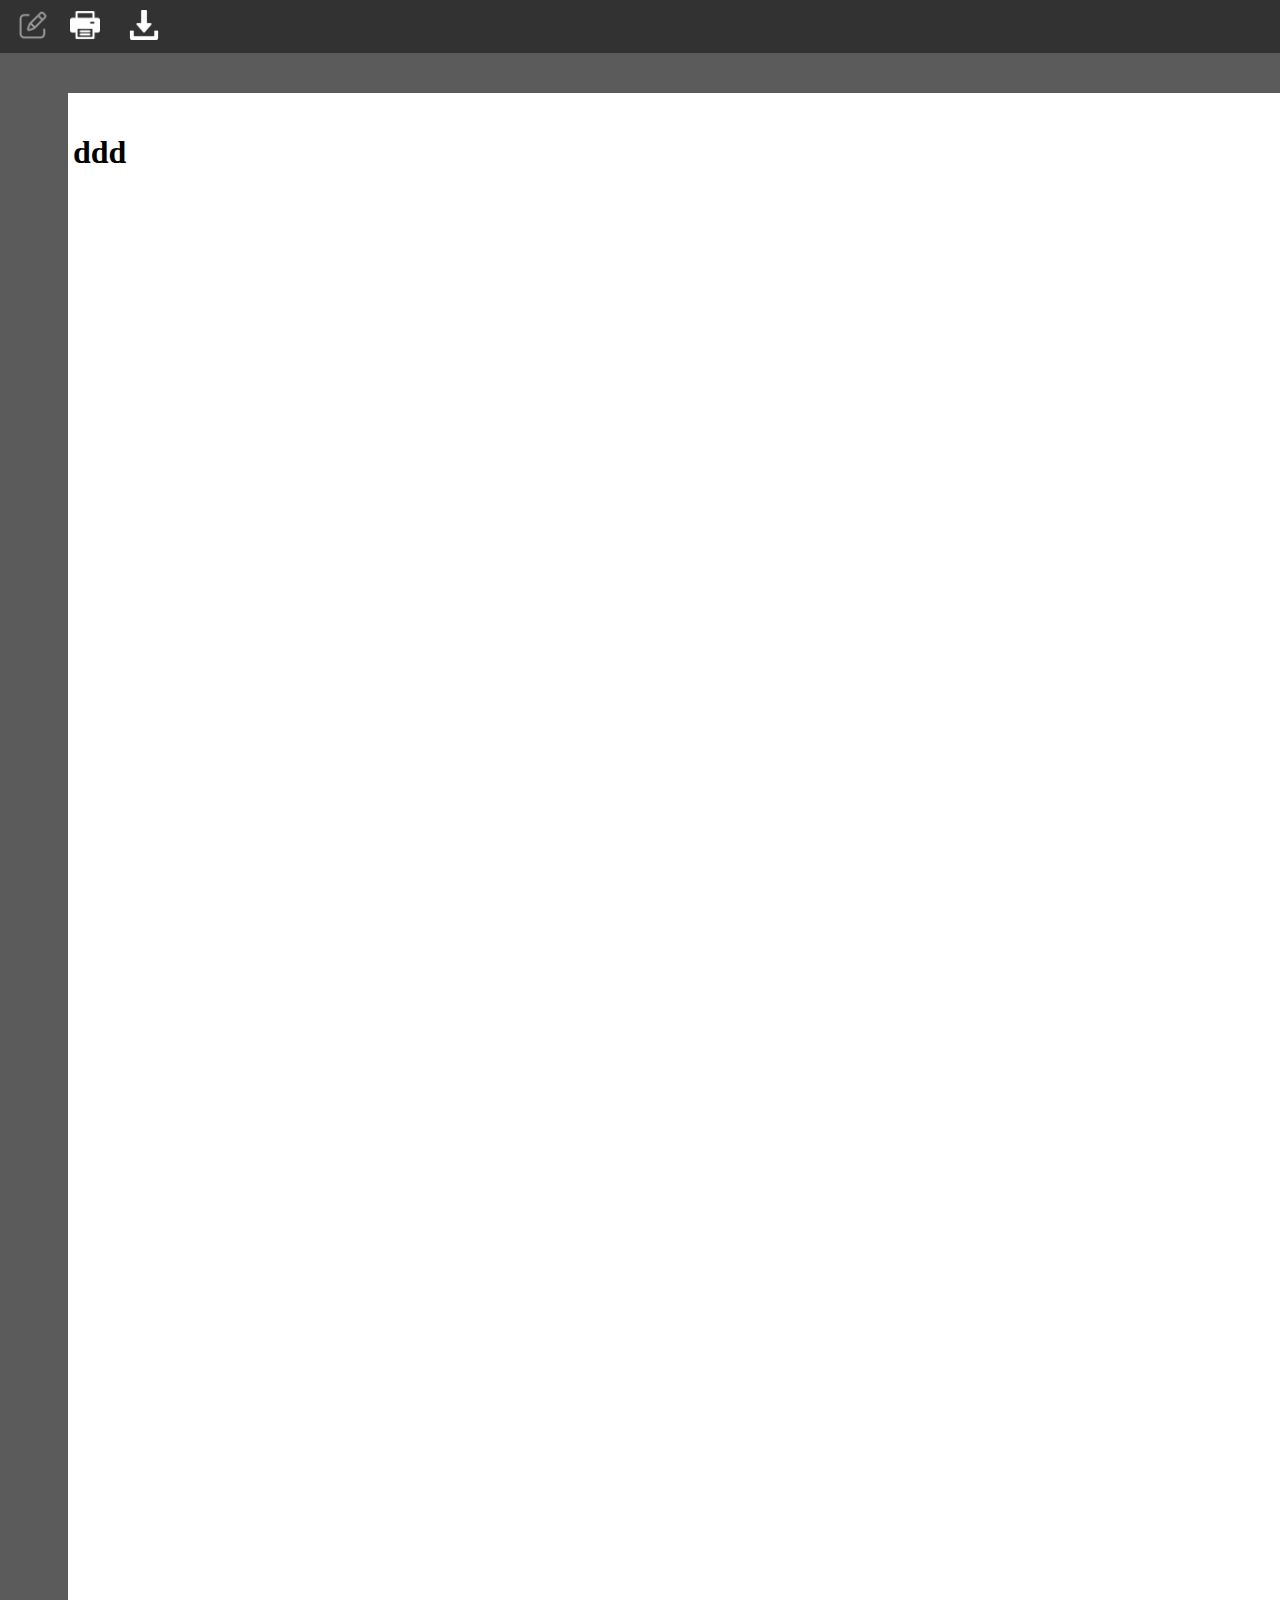
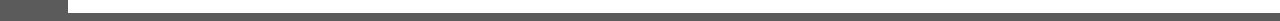
<file: file.html>
<!DOCTYPE html>
<html>
    <head>
        <title>Doküman</title>
        <link rel="stylesheet" href="style.css">
        <style>

        </style>
    </head>
    <body class="doc_body">
        <header class="document_header">
            <div>
                <button class="btn_not-allowed" title="You can't edit this file"><img class="doc_btn-img" src="icons/edit.png" alt="edit"></button>
                <button class="btn_normal"><img class="doc_btn-img" src="icons/print.png" alt="print"></button>
                <button class="btn_normal"><img class="doc_btn-img" src="icons/download.png" alt="download"></button>
            </div>
            <!--
            <div>
                <p id="page_num"></p>
            </div>
            -->
            <div>
                <button class="logo_document">EDITOR+</button>
            </div>
        </header>
        <nav></nav>
        <article>
            <div class="document_content">
                <h1>ddd</h1>
            </div>
        </article>
        <footer></footer>
    </body>
</html>
</file>
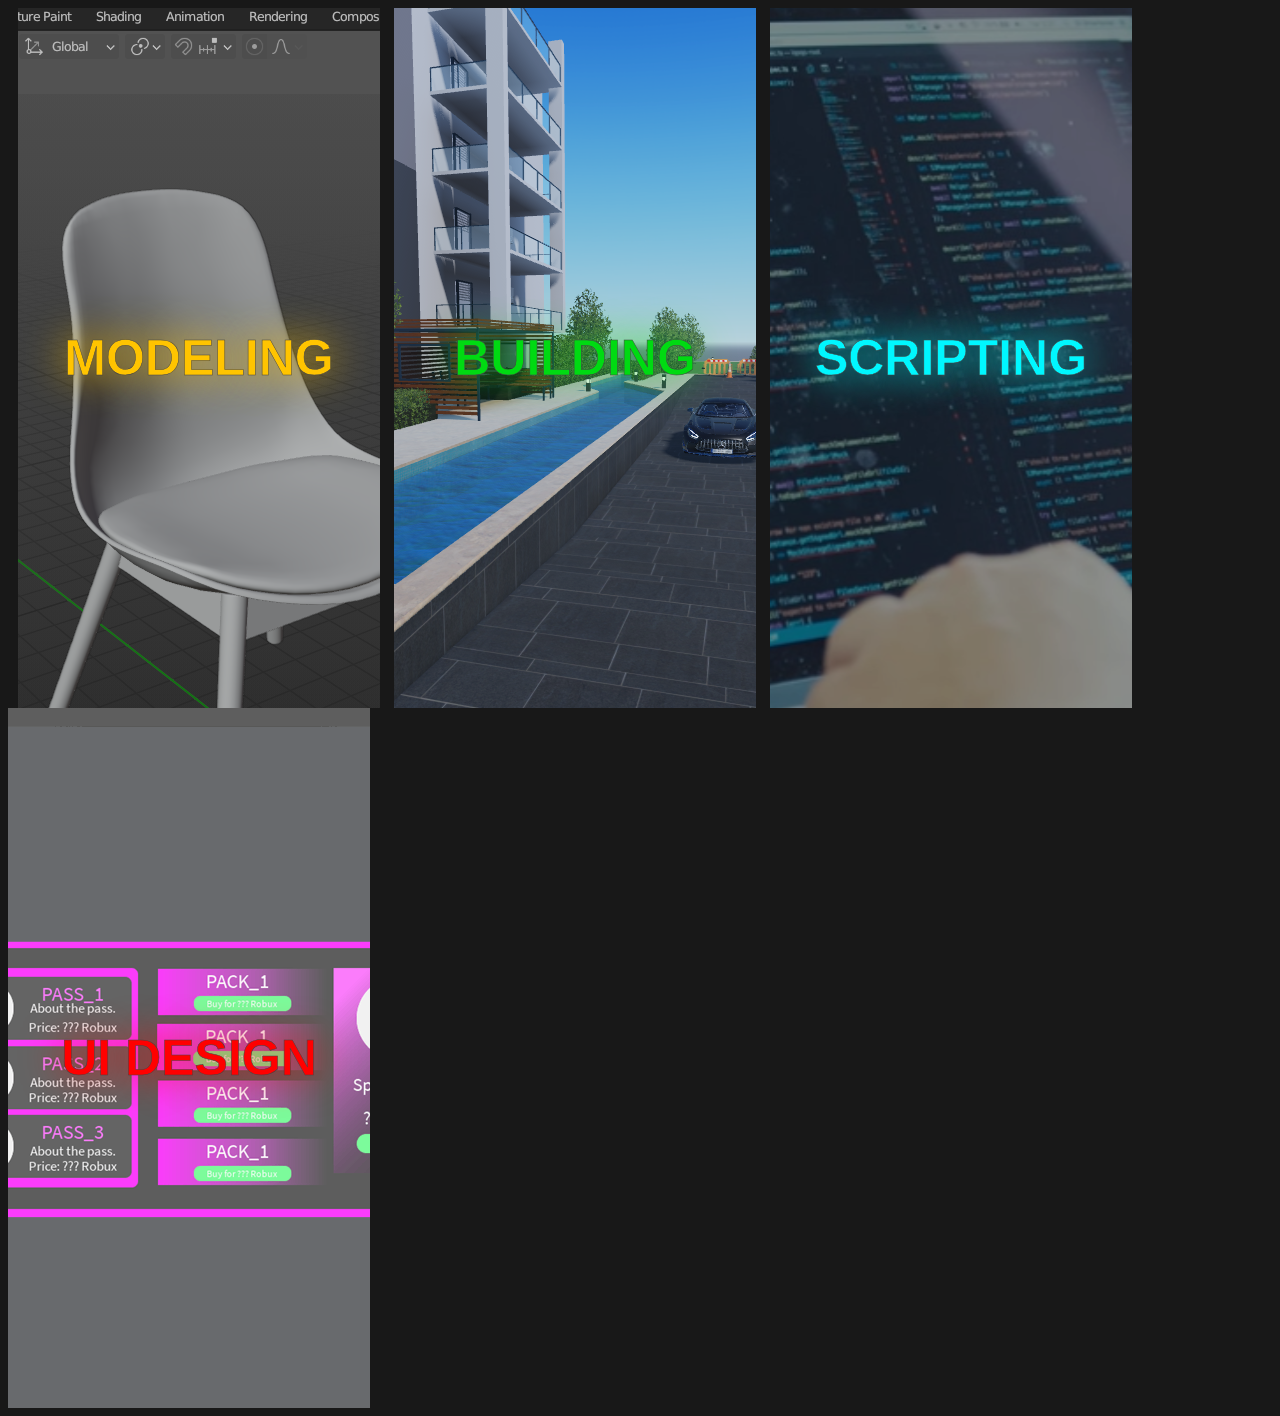
<file: select.html>
<!DOCTYPE html>
<html>
    <head>
        <title>Select a Category</title>
        <link rel="stylesheet" href="style.css">
        <link rel="preconnect" href="https://fonts.googleapis.com">
        <link rel="preconnect" href="https://fonts.gstatic.com" crossorigin>
        <link href="https://fonts.googleapis.com/css2?family=Poppins:wght@500&display=swap" rel="stylesheet">
    </head>
    

    <body id="body-select">
        
        <div>
            <button onclick="document.location.href='models.html'" class="select-btn" id="s-btn-1"><span class="text-sl-1">MODELING</span></button>
            <button onclick="document.location.href='building.html'" class="select-btn" id="s-btn-2"><span class="text-sl-2">BUILDING</span></button>
            <button onclick='parent.location="https://www.youtube.com/channel/UCq1EYDsI3Ej8QtbDv2ij42Q"' class="select-btn" id="s-btn-3"><span class="text-sl-3">SCRIPTING</span></button>
            <button class="select-btn" id="s-btn-4"><span class="text-sl-4">UI DESIGN</span></button>
        </div>
    </body>
</html>
</file>
<file: style.css>
::-webkit-scrollbar{
    display: none;
    visibility: hidden;
    opacity: 0;
    -ms-overflow-style: none;
    scrollbar-width: none; /* Firefox */
}

/*      INDEX       */
.about-me{
    height: 150px;
    width: 1350px; 
    margin-left: 55px;
    margin-top: 30px;
    text-indent: 20px;
    padding-top: 5px;
    padding-left: 40px;
    border-radius: 5px;
    box-shadow: 0px 0px 40px 10px rgb(196, 196, 196);
    font-family:'Segoe UI', Tahoma, Geneva, Verdana, sans-serif;
    }

    .talents{
    height: 170px;
    width: 1350px; 
    margin-left: 55px;
    margin-top: 30px;
    text-indent: 20px;
    padding-top: 5px;
    padding-left: 40px;
    border-radius: 5px;
    box-shadow: 0px 0px 40px 10px rgb(196, 196, 196);
    font-family:'Segoe UI', Tahoma, Geneva, Verdana, sans-serif;
    }
    
    .payment{
    height: 570px;
    width: 1350px; 
    margin-left: 55px;
    margin-top: 30px;
    text-indent: 20px;
    padding-top: 5px;
    padding-left: 40px;
    border-radius: 5px;
    box-shadow: 0px 0px 40px 10px rgb(196, 196, 196);
    font-family:'Segoe UI', Tahoma, Geneva, Verdana, sans-serif;
    }

    #payment-type{
        margin-top: 40px;
        width: 400px;
        height: 200px;
        font-size: medium;
        font-weight: lighter;
        border: 2px solid;
        border-color: gray;
        background-color: rgba(227, 227, 227, 0.404);
    }

    #payment-table{
        margin-top: -200px;
        margin-left: 650px;
        text-align: center;
        width: 500px;
        height: 300px;
        font-size: medium;
        font-weight: lighter;
        border: 2px solid;
        border-color: gray;
        background-color: rgba(244, 244, 244, 0.404);
    }

    .robux-logo{
        -webkit-user-drag: none;
        width: 20px;
        height: 22px;
    }
    #b{
        background-color: rgba(208, 208, 208, 0.745);
    }
    .swal2-title{
        font-family: 'Segoe UI', Tahoma, Geneva, Verdana, sans-serif;
    }
    .swal2-html-container{
        font-family: 'Segoe UI', Tahoma, Geneva, Verdana, sans-serif;
    }
    .swal2-image{
        -webkit-user-drag: none;
    }

    #ptable{
        width: 150px;
        height: 70px;
        cursor: pointer;
        border-radius: 3px;
        border: none;
        font-weight: bold;
        background-color: rgb(0, 94, 157);
        color: white;
        font-family: 'Segoe UI', Tahoma, Geneva, Verdana, sans-serif;
    }

/*      FILE EDITOR PAGE     */


#b1{
    font-family: 'Segoe UI', Tahoma, Geneva, Verdana, sans-serif;
    font-size: large;
    font-size: 100px;
    text-align: center;
    color: rgb(40, 211, 211);
}
.header_text{
    height: 350px;
    width: 1520px;
    background-color: rgb(44, 44, 44);
    margin-top: -100px;
    margin-left: -10px;
}
.doc_body{
    background-color: rgb(91, 91, 91);
}
.document_header{
    background-color: rgb(50, 50, 50);
    margin-left: -10px;
    width: 1520px;
    height: 55px;
    margin-top: -10px;
}

.doc_btn-img{
    height: 30px;
    width: 30px;
    margin-top: -50px;
    -webkit-user-drag: none;
}
.btn_not-allowed{
    cursor: no-drop;
    height: 30px;
    width: 30px;
    border: none;
    opacity: 50%;
    margin-top: 0px;
    margin-right: 25px;
    padding-top: 30px;
    padding-left: 20px;
    background-color: rgb(50, 50, 50);
}
.btn_normal{
    background-color: rgba(50, 50, 50, 0);
    height: 55px;
    width: 55px;
    margin-top: -10px;
    padding-top: 30px;
    border: none;
}
.btn_normal:hover{
    opacity: 65%;
}

#edit_btn:hover{
    cursor: not-allowed;
    opacity: 50%;
}

.document_content{
    background-color: white;
    margin-top: 40px;
    margin-left: 60px;
    width: 1400px;
    height: 1500px;
    padding-top: 20px;
    padding-left: 5px;
}
.logo_document{
    margin-top: -51px;
    width: 150px;
    height: 55px;
    float: right;
    background-color: rgb(0, 58, 89);
    color: white;
    font-size: 20px;
    font-weight: bold;
    font-family: 'Segoe UI', Tahoma, Geneva, Verdana, sans-serif;
    border: none;
}
#page_num{
    background-color: white;
    margin-top: -36px;
    border: none;
    width: 100px;
    height: 40px;
    margin-left: 750px;
    font-family: 'Segoe UI', Tahoma, Geneva, Verdana, sans-serif;
    font-size: 20px;
    text-align: center;
    background-color: rgba(255, 255, 255, 0);
    color: white;
    user-select: none;
}
    .image{
        width: 550px;
        height: 400px;
        margin-left: 35px;
        -webkit-user-drag: none;
    }
    .image2{
        width: 650px;
        height: 400px;
        margin-left: 35px;
        -webkit-user-drag: none;
    }


    /*       SELECT PAGE     */

    .select-btn{
        cursor: pointer;
        width: 362px;
        height: 700px;
        border: none;
        font-weight: bold;
        font-size: large;
        font-family: 'Outfit', sans-serif;
        font-size: 50px;
        -webkit-text-stroke: 0.5px;
        text-shadow: 0px 0px 40px;
        margin: 0 auto;
        transition: transform .2s;

    }
    .text-sl-1{
        color: rgb(255, 196, 0);
        -webkit-text-stroke-color: rgb(68, 68, 68);
    }
    .text-sl-2{
        color: rgb(0, 218, 18);
        -webkit-text-stroke-color: rgb(68, 68, 68);
    }
    .text-sl-3{
        color: rgb(0, 247, 255);
        -webkit-text-stroke-color: rgb(68, 68, 68);
    }
    .text-sl-4{
        color: rgb(255, 0, 0);
        -webkit-text-stroke-color: rgb(68, 68, 68);

    /*   ----Buttons----   */
    }
    #s-btn-1{
        background-image: url(photos/model2.bg.png);
        margin-left: 10px;
        background-attachment: fixed;
        
    }
    #s-btn-2{
        background-image: url(photos/building3.bg.png);
        margin-left: 10px;
    }
    #s-btn-3{
        background-image: url(photos/programming.bg.png);
        margin-left: 10px;
    }
    #s-btn-4{
        background-image: url(photos/UI2.bg.png);
    }
    #body-select{
        background-color: rgb(24, 24, 24);
    }

    /*---   Hover   ---*/
    #s-btn-1:hover{
        -ms-transform: scale(1.5); /* IE 9 */
        -webkit-transform: scale(1.5); /* Safari 3-8 */
        transform: scale(1.1); 
        box-shadow: 0px 0px 15px rgba(255, 255, 255, 0.411);
        background-image: url("videos/model-video.gif");
    }
    #s-btn-2:hover{
        -ms-transform: scale(1.5); /* IE 9 */
        -webkit-transform: scale(1.5); /* Safari 3-8 */
        transform: scale(1.1); 
        box-shadow: 0px 0px 15px rgba(255, 255, 255, 0.411);
    }
    #s-btn-3:hover{
        -ms-transform: scale(1.5); /* IE 9 */
        -webkit-transform: scale(1.5); /* Safari 3-8 */
        transform: scale(1.1); 
        box-shadow: 0px 0px 15px rgba(255, 255, 255, 0.411);
        background-image: url("videos/script-video.gif");
    }
    #s-btn-4:hover{
        -ms-transform: scale(1.5); /* IE 9 */
        -webkit-transform: scale(1.5); /* Safari 3-8 */
        transform: scale(1.1); 
        box-shadow: 0px 0px 15px rgba(255, 255, 255, 0.411);
    }



    /*      MODELS PAGE      */

    #low-poly{
        height: 570px;
        width: 1350px; 
        margin-left: 55px;
        margin-top: 30px;
        text-indent: 20px;
        padding-top: 5px;
        padding-left: 40px;
        border-radius: 5px;
        box-shadow: 0px 0px 40px 10px rgb(196, 196, 196);
        font-family:'Segoe UI', Tahoma, Geneva, Verdana, sans-serif;
        }

        #props{
        height: 970px;
        width: 1350px; 
        margin-left: 55px;
        margin-top: 30px;
        text-indent: 20px;
        padding-top: 5px;
        padding-left: 40px;
        border-radius: 5px;
        box-shadow: 0px 0px 40px 10px rgb(196, 196, 196);
        font-family:'Segoe UI', Tahoma, Geneva, Verdana, sans-serif;
        }

        #ugc{
        height: 570px;
        width: 1350px; 
        margin-left: 55px;
        margin-top: 30px;
        text-indent: 20px;
        padding-top: 5px;
        padding-left: 40px;
        border-radius: 5px;
        box-shadow: 0px 0px 40px 10px rgb(196, 196, 196);
        font-family:'Segoe UI', Tahoma, Geneva, Verdana, sans-serif;
        }
        
        .baslık-1{
            -webkit-user-drag: none;
            user-select: none;
        }

        #loading1 {
        margin-top: -350px;
        position: relative;
        margin-left: 59px;
        height: 1440px;
        width: 1350px;
        display: flex;
        align-items:center;
        justify-content:center;
        -webkit-user-drag: none;
        background-color: #fff;
        z-index: 999
        } 
        #loading2 {
        position: relative;
        margin-left: 59px;
        height: 570px;
        width: 1350px;
        display: flex;
        align-items:center;
        justify-content:center;
        -webkit-user-drag: none;
        background-color: #fff;
        z-index: 999
        } 
        #loading3 {
        position: fixed;
        margin-left: 59px;
        height: 570px;
        width: 1350px;
        display: flex;
        align-items:center;
        justify-content:center;
        -webkit-user-drag: none;
        background-color: #fff;
        z-index: 999
        } 

        /*      BUILDING PAGE       */
        #jewellery{
            height: 1360px;
            width: 1350px; 
            margin-left: 55px;
            margin-top: 30px;
            text-indent: 20px;
            padding-top: 5px;
            padding-left: 40px;
            border-radius: 5px;
            box-shadow: 0px 0px 40px 10px rgb(196, 196, 196);
            font-family:'Segoe UI', Tahoma, Geneva, Verdana, sans-serif;
            }
            #buildings{
            height: 1440px;
            width: 1350px; 
            margin-left: 55px;
            margin-top: 30px;
            text-indent: 20px;
            padding-top: 5px;
            padding-left: 40px;
            border-radius: 5px;
            box-shadow: 0px 0px 40px 10px rgb(196, 196, 196);
            font-family:'Segoe UI', Tahoma, Geneva, Verdana, sans-serif;
            }
            #heist-room{
            height: 540px;
            width: 1350px; 
            margin-left: 55px;
            margin-top: 30px;
            text-indent: 20px;
            padding-top: 5px;
            padding-left: 40px;
            border-radius: 5px;
            box-shadow: 0px 0px 40px 10px rgb(196, 196, 196);
            font-family:'Segoe UI', Tahoma, Geneva, Verdana, sans-serif;
            }
            #shopping-mall{
            height: 950px;
            width: 1350px; 
            margin-left: 55px;
            margin-top: 30px;
            text-indent: 20px;
            padding-top: 5px;
            padding-left: 40px;
            border-radius: 5px;
            box-shadow: 0px 0px 40px 10px rgb(196, 196, 196);
            font-family:'Segoe UI', Tahoma, Geneva, Verdana, sans-serif;
            }
            #other{
            height: 950px;
            width: 1350px; 
            margin-left: 55px;
            margin-top: 30px;
            text-indent: 20px;
            padding-top: 5px;
            padding-left: 40px;
            border-radius: 5px;
            box-shadow: 0px 0px 40px 10px rgb(196, 196, 196);
            font-family:'Segoe UI', Tahoma, Geneva, Verdana, sans-serif;
            }
            #loading1 {
            margin-top: -350px;
            position: relative;
            margin-left: 59px;
            height: 1440px;
            width: 1350px;
            display: flex;
            align-items:center;
            justify-content:center;
            -webkit-user-drag: none;
            background-color: #fff;
            z-index: 999
            } 
            #loading2 {
            position: relative;
            margin-left: 59px;
            height: 570px;
            width: 1350px;
            display: flex;
            align-items:center;
            justify-content:center;
            -webkit-user-drag: none;
            background-color: #fff;
            z-index: 999
            } 
            .image3{
            width: 550px;
            height: 400px;
            margin-left: 67px;
            -webkit-user-drag: none;
        }
</file>
